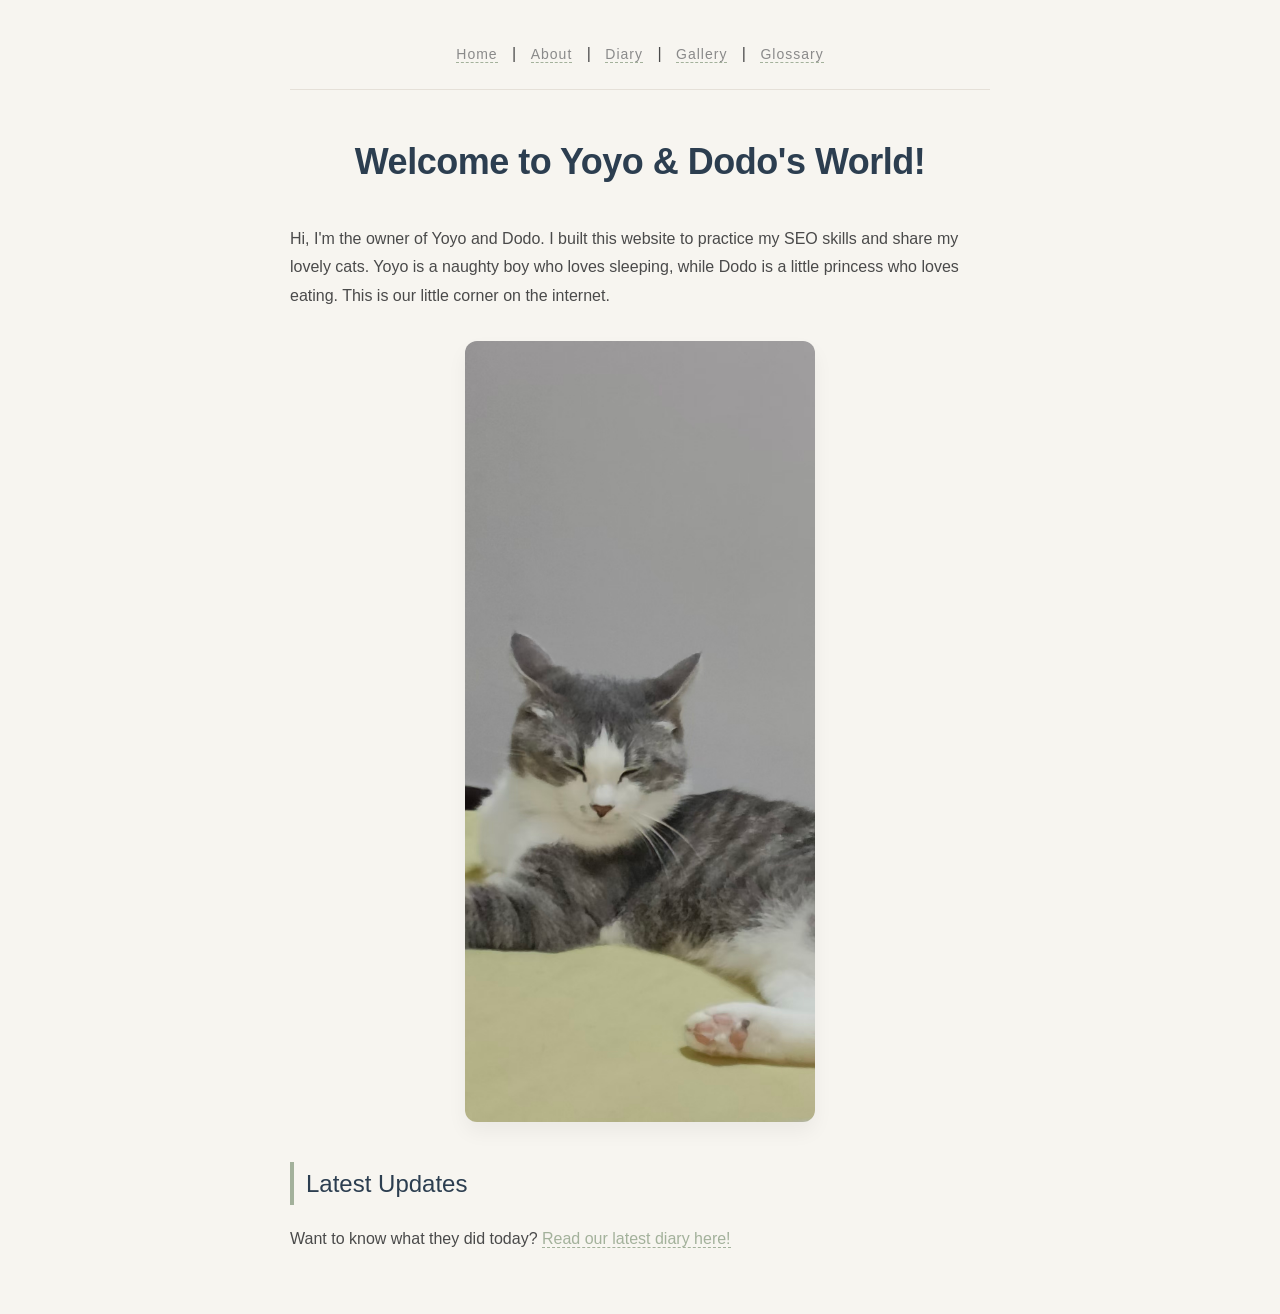
<file: index.html>
<!DOCTYPE html>
<html lang="en">
    <!-- Google tag (gtag.js) -->
<script async src="https://www.googletagmanager.com/gtag/js?id=G-3S4BYCT7BV"></script>
<script>
  window.dataLayer = window.dataLayer || [];
  function gtag(){dataLayer.push(arguments);}
  gtag('js', new Date());

  gtag('config', 'G-3S4BYCT7BV');
</script>
<head>
    <meta charset="UTF-8">
    <meta name="viewport" content="width=device-width, initial-scale=1.0">
    <title>Yoyo & Dodo - My Cute Cats</title>
    <meta name="google-site-verification" content="hKXxl5knzTb-AsWKKae6_D5AeGfVBEuS9lGnqn8-4EM" />
    <link rel="stylesheet" href="style.css">
</head>
<body>

    <!-- 导航栏 -->
    <nav>
        <a href="index.html">Home</a> | 
        <a href="about.html">About</a> | 
        <a href="diary.html">Diary</a> | 
        <a href="gallery.html">Gallery</a> | 
        <a href="glossary.html">Glossary</a>
    </nav>

    <!-- 首页主标题 -->
    <h1>Welcome to Yoyo & Dodo's World!</h1>

    <!-- 首页简介 -->
    <p>Hi, I'm the owner of Yoyo and Dodo. I built this website to practice my SEO skills and share my lovely cats. Yoyo is a naughty boy who loves sleeping, while Dodo is a little princess who loves eating. This is our little corner on the internet.</p>

    <!-- 猫咪图片（记得把 a charming man.jpg 换成你文件夹里真实的图片名） -->
    <img src="images/a charming man.jpg" alt="A cute cat sleeping on the sofa">

    <h2>Latest Updates</h2>
    <p>Want to know what they did today? <a href="diary.html">Read our latest diary here!</a></p>

</body>
</html>
</file>
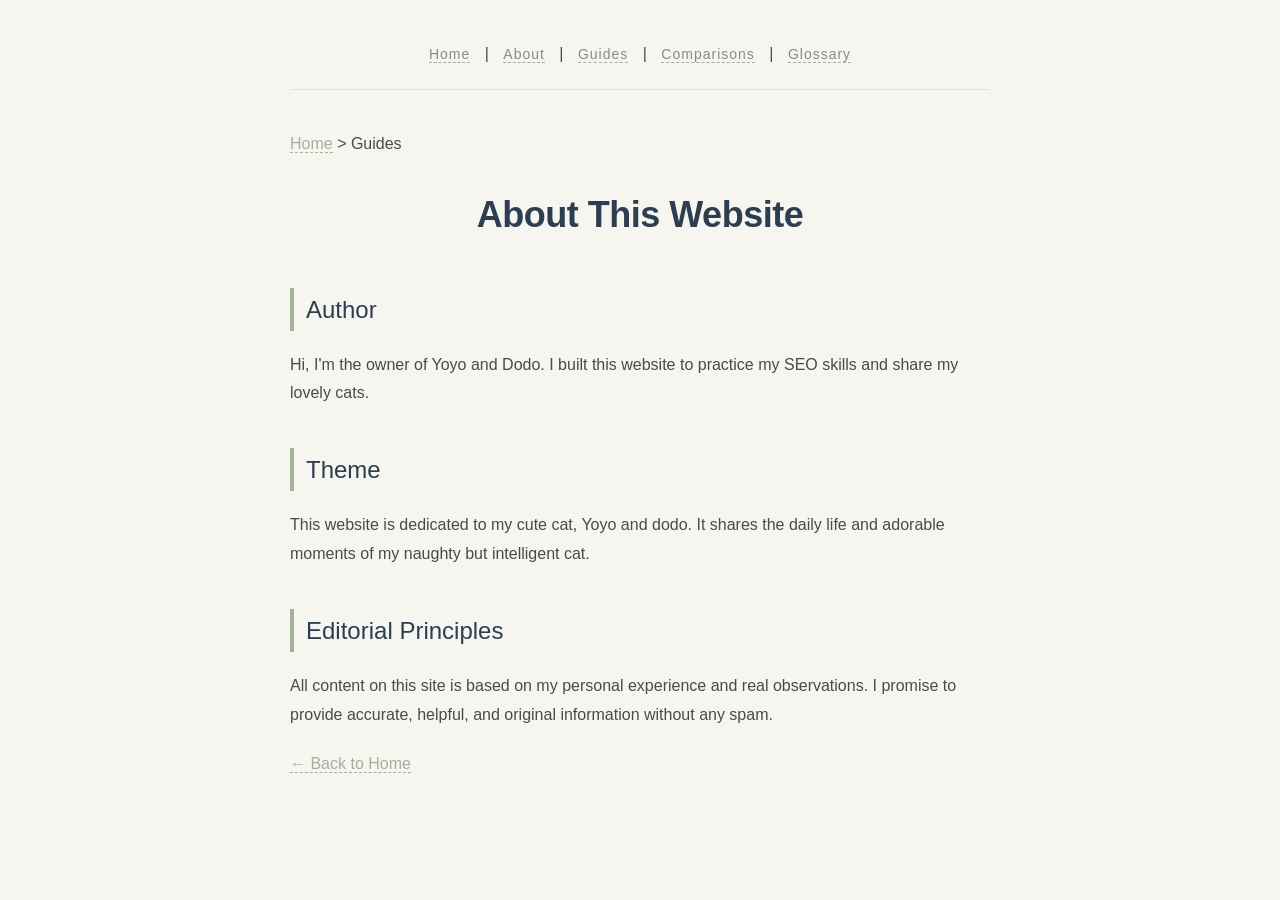
<file: about.html>
<!DOCTYPE html>
<html lang="en">
<head>
    <meta charset="UTF-8">
    <meta name="viewport" content="width=device-width, initial-scale=1.0">
    <title>About Yoyo's Cat Website</title>
    <link href="style.css" rel="stylesheet" />
</head>
<body>
    <nav>
    <a href="index.html">Home</a> | 
    <a href="about.html">About</a> | 
    <a href="guides.html">Guides</a> | 
    <a href="comparisons.html">Comparisons</a> | 
    <a href="glossary.html">Glossary</a>
</nav>
<p><a href="index.html">Home</a> > Guides</p>

    <h1>About This Website</h1>
    
    <h2>Author</h2>
    <p>Hi, I'm the owner of Yoyo and Dodo. I built this website to practice my SEO skills and share my lovely cats.</p>
    
    <h2>Theme</h2>
    <p>This website is dedicated to my cute cat, Yoyo and dodo. It shares the daily life and adorable moments of my naughty but intelligent cat.</p>
    
    <h2>Editorial Principles</h2>
    <p>All content on this site is based on my personal experience and real observations. I promise to provide accurate, helpful, and original information without any spam.</p>
    
    <!-- 这里是一个极其关键的互相内链 -->
    <p><a href="index.html">← Back to Home</a></p>

</body>
</html>
</file>
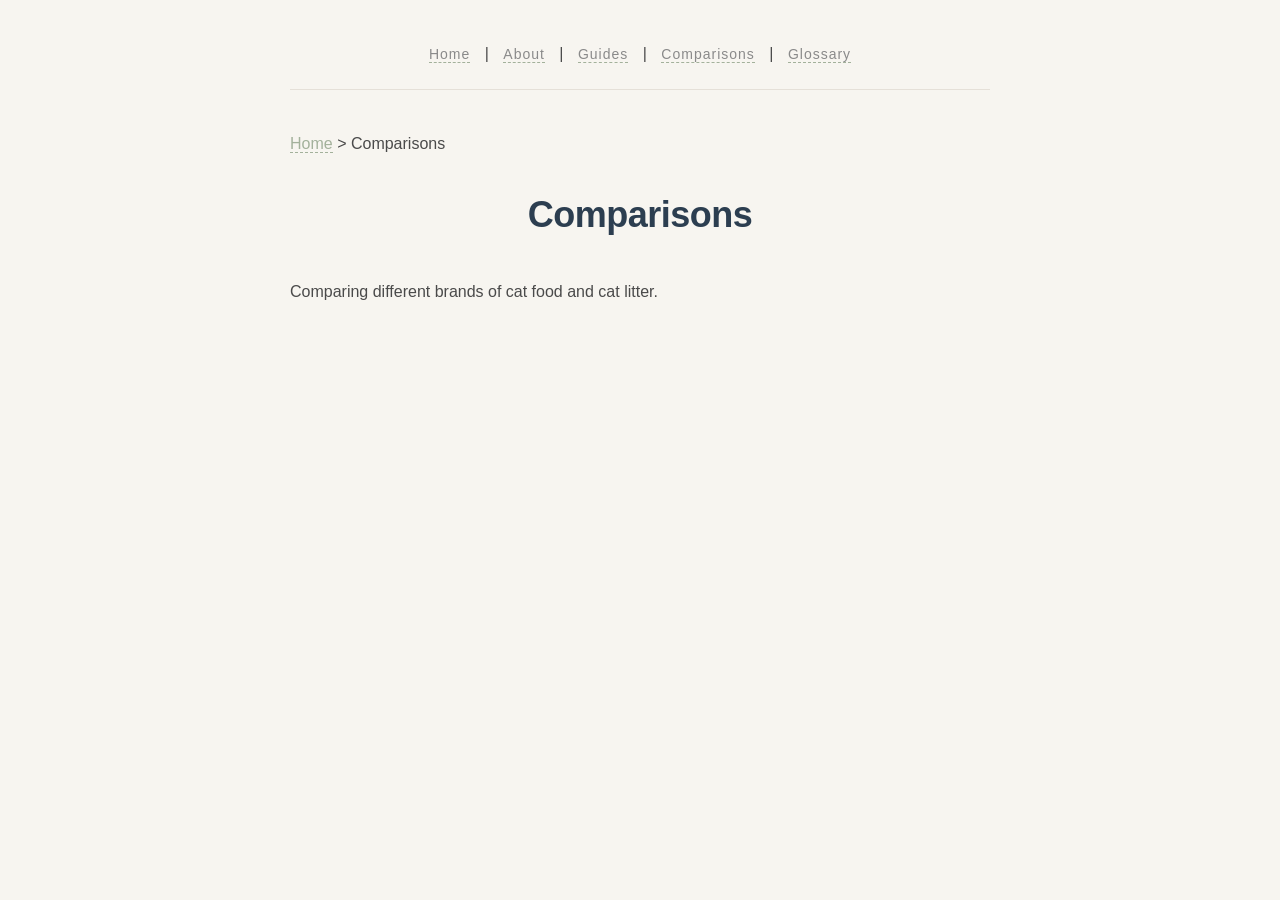
<file: comparisons.html>
<!DOCTYPE html>
<html lang="en">
<head>
    <meta charset="UTF-8">
    <meta name="viewport" content="width=device-width, initial-scale=1.0">
    <title>Cat Food & Litter Comparisons</title>
    <link rel="stylesheet" href="style.css">
</head>
<body>

    <nav>
        <a href="index.html">Home</a> | 
        <a href="about.html">About</a> | 
        <a href="guides.html">Guides</a> | 
        <a href="comparisons.html">Comparisons</a> | 
        <a href="glossary.html">Glossary</a>
    </nav>

    <!-- 面包屑导航 -->
    <p><a href="index.html">Home</a> > Comparisons</p>

    <h1>Comparisons</h1>
    <p>Comparing different brands of cat food and cat litter.</p>

</body>
</html>
</file>
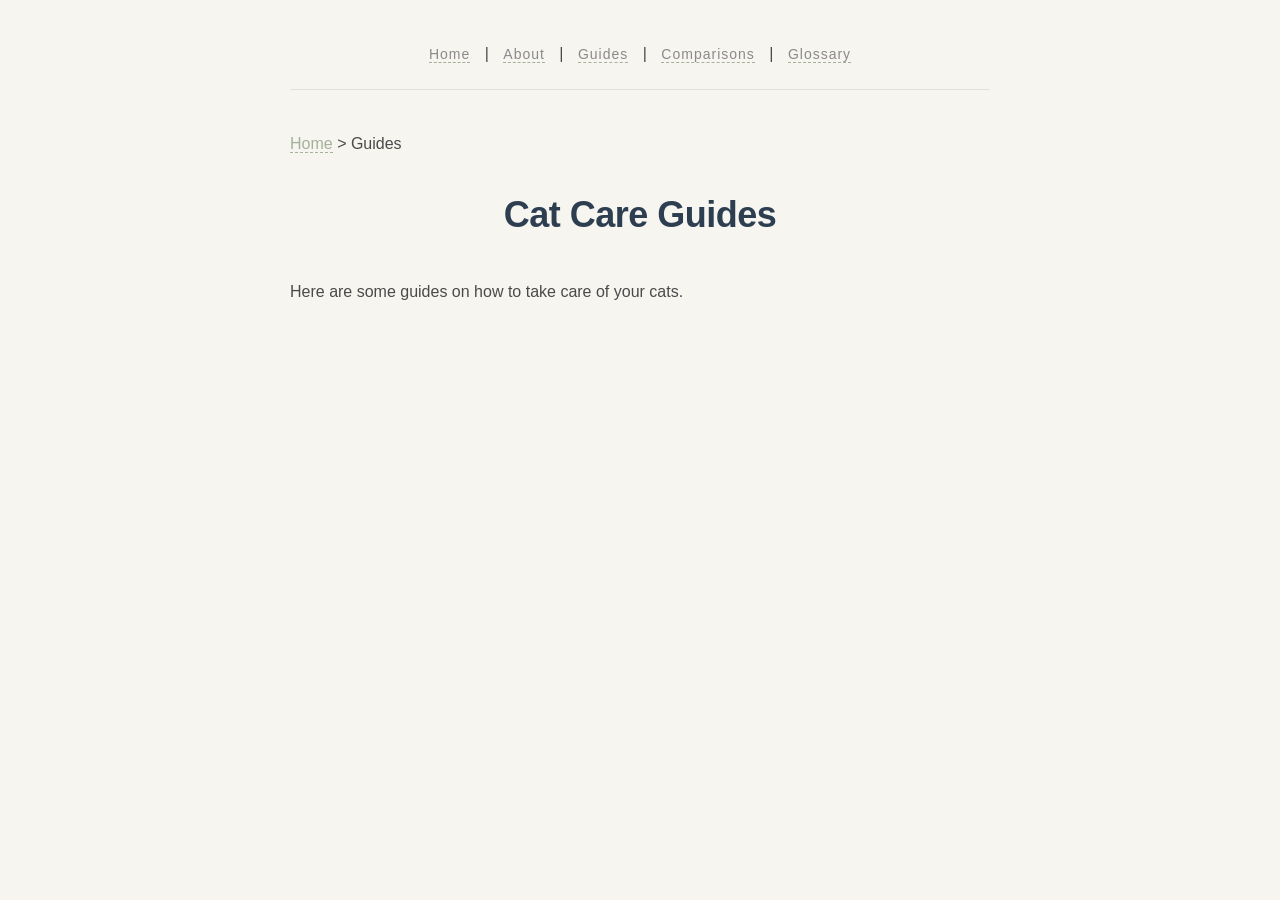
<file: guides.html>
<!DOCTYPE html>
<html lang="en">
<head>
    <meta charset="UTF-8">
    <meta name="viewport" content="width=device-width, initial-scale=1.0">
    <title>Cat Care Guides</title>
    <link rel="stylesheet" href="style.css">
</head>
<body>

    <nav>
        <a href="index.html">Home</a> | 
        <a href="about.html">About</a> | 
        <a href="guides.html">Guides</a> | 
        <a href="comparisons.html">Comparisons</a> | 
        <a href="glossary.html">Glossary</a>
    </nav>

    <!-- 面包屑导航 -->
    <p><a href="index.html">Home</a> > Guides</p>

    <h1>Cat Care Guides</h1>
    <p>Here are some guides on how to take care of your cats.</p>

</body>
</html>
</file>
<file: style.css>
/* ================= 全局配色与排版 ================= */
body {
    max-width: 700px; /* 稍微窄一点，更有阅读的聚拢感 */
    margin: 0 auto;
    padding: 40px 20px; /* 上下留出更多空白，呼吸感 */
    
    /* 核心：改用无衬线现代字体 */
    font-family: -apple-system, BlinkMacSystemFont, "Segoe UI", Roboto, Helvetica, Arial, sans-serif;
    
    line-height: 1.8; /* 行高再加大一点，显得更慵懒 */
    color: #4A4A4A; /* 不用纯黑，用深灰，看着眼睛舒服 */
    background-color: #F7F5F0; /* 燕麦白背景（类似小红书高级底色） */
}

/* ================= 导航栏 ================= */
nav {
    padding-bottom: 20px;
    border-bottom: 1px solid #E5E0D8; /* 极细的浅卡其色分割线 */
    margin-bottom: 40px;
    text-align: center; /* 导航居中，更对称 */
}

nav a {
    text-decoration: none;
    color: #8A8A8A; /* 默认浅灰色 */
    font-size: 14px;
    font-weight: 500;
    letter-spacing: 1px; /* 字间距拉开一点，显高级 */
    margin: 0 10px;
    transition: color 0.3s ease; /* 鼠标放上去颜色渐变动画 */
}

nav a:hover {
    color: #2C3E50; /* 悬停时变成深灰蓝 */
}

/* ================= 标题样式 ================= */
h1 {
    color: #2C3E50; /* 深灰蓝，比纯黑高级 */
    font-size: 36px;
    font-weight: 600;
    text-align: center;
    letter-spacing: -0.5px; /* 标题字距稍微收紧一点 */
    margin-bottom: 30px;
}

h2 {
    color: #2C3E50;
    font-size: 24px;
    font-weight: 500;
    margin-top: 40px;
    border-left: 4px solid #A3B19B; /* 左边加一条莫兰迪灰绿的小竖线 */
    padding-left: 12px; /* 文字离竖线留点距离 */
}

/* ================= 文本与链接 ================= */
p {
    font-size: 16px;
    margin-bottom: 20px;
}

a {
    color: #A3B19B; /* 正文里的链接用灰绿色 */
    text-decoration: none;
    border-bottom: 1px dashed #A3B19B; /* 用虚线代替下划线，更精致 */
}

a:hover {
    color: #7D8F74; /* 悬停颜色变深 */
}

/* ================= 图片专属 ================= */
img {
    max-width: 50%; /* 宽度不超标 */
    height: auto;
    display: block;
    margin: 30px auto;
    border-radius: 12px; /* 加大圆角，像 Ins 上的相框 */
    box-shadow: 0 10px 20px rgba(0,0,0,0.05); /* 极其柔和的散光阴影 */
}
</file>
